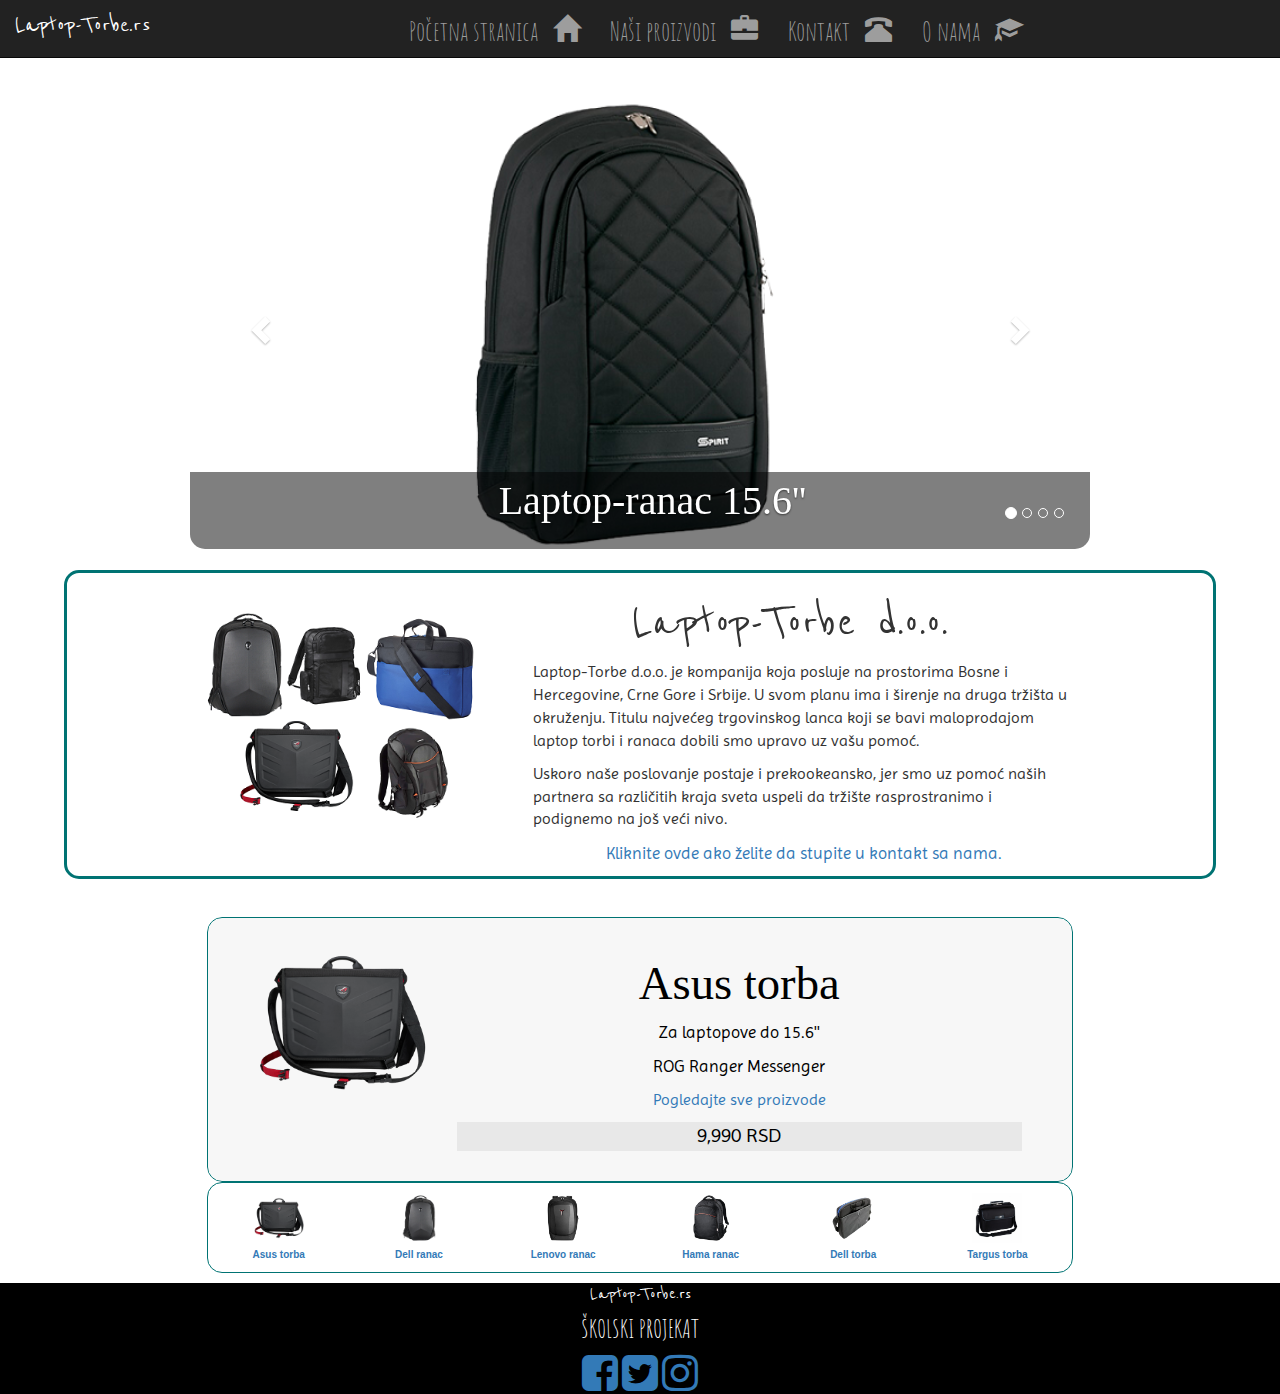
<file: index.html>
<!DOCTYPE html>
<html lang="sr">
<head>
	<!-- Global site tag (gtag.js) - Google Analytics -->
	<script async src="https://www.googletagmanager.com/gtag/js?id=UA-109530247-1"></script>
	<script>
  window.dataLayer = window.dataLayer || [];
  function gtag(){dataLayer.push(arguments);}
  gtag('js', new Date());

  gtag('config', 'UA-109530247-1');
	</script>
	
	<title>Laptop Torbe - Online prodaja laptop torbi i rusaka</title>
	<meta charset="utf-8">
	<meta name="description" content="Laptop Torbe je online prodavnica koja pruza kupovinu laptop torbi i rusaka sirokog asortimana i raznih brendova po najpovoljnijim cenama">
	<meta name="keywords" content="torbe za laptop,hp torbe za laptop,torbe laptop,ranac,laptop,jeftine torbe online,prodaja torbi povoljno,sve za laptop,ranac za laptop,rancevi prodaja">
	<meta name="author" content="Laptop Torbe">
	<meta name="viewport" content="width=device-width, initial-scale=1">

	<!-- FACEBOOK OPEN GRAPH META TAGS -->
	<meta property="og:url" content="https://laptop-torbe.000webhostapp.com" />
	<meta property="og:title" content="Laptop Torbe - Online prodaja laptop torbi i rusaka" />
	<meta property="og:description" content="Laptop Torbe je online prodavnica koja pruza kupovinu laptop torbi i rusaka sirokog asortimana i raznih brendova po najpovoljnijim cenama" />
	<meta property="og:image" content="https://image.ibb.co/djtHoR/image.png" />

	<!-- FONT SCHOOLBELL-->
	<link href="https://fonts.googleapis.com/css?family=Amatic+SC|Reenie+Beanie|Imprima|Schoolbell" rel="stylesheet">
	<!-- BOOTSTRAP CSS-->
	<link href="https://maxcdn.bootstrapcdn.com/bootstrap/3.3.5/css/bootstrap.min.css" rel="stylesheet">
	<!-- FONT AWESOME FOR ICONS -->
	<link href="https://maxcdn.bootstrapcdn.com/font-awesome/4.1.0/css/font-awesome.min.css" rel="stylesheet">
	<!-- NORMALIZE.CSS GLITCH FIX -->
	<link rel="stylesheet" type="text/css" href="css/normalize.css">
	<!-- PERSONAL - LOCAL CSS -->
	<link rel="stylesheet" type="text/css" href="css/main.css">

	<!-- JQUERY SCRIPT-->
	<script src="https://ajax.googleapis.com/ajax/libs/jquery/1.11.3/jquery.min.js"></script>
	<!-- JQUERY SLIM-->
	<script src="https://code.jquery.com/jquery-3.2.1.slim.min.js"></script>
	<!-- POOPER JS FOR IMG SLIDER-->
	<script src="https://cdnjs.cloudflare.com/ajax/libs/popper.js/1.12.3/umd/popper.min.js"></script>
	<!-- BOOTSTRAP SCRIPT-->
	<script src="https://maxcdn.bootstrapcdn.com/bootstrap/3.3.4/js/bootstrap.min.js"></script>
	<!-- PERSONAL SCRIPT FILE-->
	<script src="js/javascriptfile.js"></script>
</head>
<body>

<nav class="navbar navbar-inverse navbar-static-top" >
	<div class="container-fluid">
		<div class="navbar-header">
			<button type="button" class="navbar-toggle" data-toggle="collapse" data-target="#myNavbar">
				<span class="icon-bar"></span>
				<span class="icon-bar"></span>
				<span class="icon-bar"></span>
				<span class="icon-bar"></span>
			</button>
			<a class="navbar-brand" href="index.html">Laptop-Torbe.rs</a>
		</div><!--end of navbar-header-->

		<div class="collapse navbar-collapse" id="myNavbar">
			<ul class="nav navbar-nav" id="itemscentered">
				<li><a href="index.html">Početna stranica &nbsp;&nbsp;<span class=" glyphicon glyphicon-home"></span></a></li>
				<li><a href="laptop-torbe.html">Naši proizvodi &nbsp;&nbsp;<span class=" glyphicon glyphicon-briefcase"></span></a></li>
				<li><a href="kontakt.html">Kontakt &nbsp;&nbsp;<span class="  glyphicon glyphicon-phone-alt"></span></a></li>
				<li><a href="onama.html">O nama &nbsp;&nbsp;<span class="  glyphicon glyphicon-education"></span></a></li>
			</ul><!--end of navbar items-->
		</div><!--end of myNavbar-->
	</div><!--end of container-fluid-->
</nav><!--end of navbar-->

<section class="section-white">
	<div class="container">
		<div id="carousel-example-generic" class="carousel slide" data-ride="carousel">
			<!--Indicators -->
			<ol class="carousel-indicators">
				<li data-target="#carousel-example-generic" data-slide-to="0" class="active"></li>
				<li data-target="#carousel-example-generic" data-slide-to="1"></li>
				<li data-target="#carousel-example-generic" data-slide-to="2"></li>
				<li data-target="#carousel-example-generic" data-slide-to="3"></li>
			</ol>

			<!--Wrapper for slides -->
			<div class="carousel-inner">
				<div class="item active">
					<img src="img/avenue_slider.png" alt="SPIRIT Ranac Avenue - TTS 404840 do 15.6 inca" class="img-responsive">
					<div class="carousel-caption">
						<p class="sliderdescription">Laptop-ranac 15.6''<p/>
					</div>
				</div><!--end of item-->
				<div class="item">
					<img src="img/duotone_slider.png" alt="HP Torba Duotone Red za laptop do 15.6 inca - Y4T18AA  " class="img-responsive">
					<div class="carousel-caption">
						<p class="sliderdescription">Laptop-torba 15.6''<p/>
					</div>
				</div><!--end of item-->
				<div class="item">
					<img src="img/odyssey_slider.png" alt="HP 15.6 inca Odyssey Backpack (Crna) - L8J88AA" height="100px;" class="img-responsive">
					<div class="carousel-caption">
						<p class="sliderdescription">Laptop-ranac 15.6''</p>
					</div>
				</div><!--end of item-->
				<div class="item">
					<img src="img/value_slider.png" alt="HP Torba Value Top Load Case za laptop do 18 inca - QB683AA" class="img-responsive">
					<div class="carousel-caption">
						<p class="sliderdescription">Laptop-ranac 18''<p/>
					</div>
				</div><!--end of item-->
			</div><!--end of carousel-inner item group-->

			<!-- Controls -->
			<a class="left carousel-control" href="#carousel-example-generic" data-slide="prev">
				<span class="glyphicon glyphicon-chevron-left"></span>
			</a>
			<a class="right carousel-control" href="#carousel-example-generic" data-slide="next">
				<span class="glyphicon glyphicon-chevron-right"></span>
			</a>
		</div><!--end of carousel-example-generic-->
	</div><!--end of container-->
</section><!--end of section-white-->


	<div id="aboutUs">
		<div class="container" >
			<div class="row">
				<div class="col-md-4 aboutUs-left">
					<img src="img/laptop-torbe-asortiman-brendova.png" id="fewbags" class="img-responsive" alt="Laptop torbe asortiman dostupnih brendova" >
				</div><!--end of aboutUs-left-->

				<div class="col-md-8 aboutUs-right">
					<h3 id="aboutUsTitle" >Laptop-Torbe d.o.o.</h3>
					<p class="aboutUsText">
						Laptop-Torbe d.o.o. je kompanija koja posluje na prostorima Bosne i Hercegovine, Crne Gore i Srbije.
						U svom planu ima i širenje na druga tržišta u okruženju.
						Titulu najvećeg trgovinskog lanca koji se bavi maloprodajom laptop torbi i ranaca dobili smo upravo uz vašu pomoć.
						<p class="aboutUsText">Uskoro naše poslovanje postaje i prekookeansko, jer smo uz pomoć naših partnera sa različitih kraja sveta uspeli da
					tržište rasprostranimo i podignemo na još veći nivo.</p>
					</p>
					<p id="aboutUsLink"><a href="kontakt.html">Kliknite ovde ako želite da stupite u kontakt sa nama.</a></p>
				</div><!--end of aboutUs-right-->
			</div><!--end of row-->
		</div><!--end of container-->
	</div><!--end of aboutUs-->



<!-- Product carousel-->

<div class="container-fluid" style="width: 70%; margin-top: 3%;" >
	<div id="custom_carousel" class="carousel slide" data-ride="carousel" data-interval="2500">
		<!-- Wrapper for slides -->
		<div class="carousel-inner">
			<div class="item active">
				<div class="container-fluid">
					<div class="row">
						<div class="col-md-3"><img src="img/asus_laptop_torba_rog_ranger.png" class="img-responsive" alt="ASUS laptop torba ROG Ranger Messenger do 15.6 inca"></div>
						<div class="col-md-9">
							<h2 class="ProductCarouselTitles">Asus torba</h2>
							<p class="ProductCarouselDescription">Za laptopove do 15.6''</p>
							<p class="ProductCarouselDescription">ROG Ranger Messenger</p>
							<p class="ProductCarouselLink"><a href="laptop-torbe.html">Pogledajte sve proizvode</a> </p>
							<p class="ProductCarouselPrice">9,990 RSD</p>
						</div>
					</div><!--end of row-->
				</div><!--end of container-fluid-->
			</div><!--end of item-->
			<div class="item">
				<div class="container-fluid">
					<div class="row">
						<div class="col-md-3"><img src="img/dell_ranac_alienware_vindicator.png"  class="img-responsive" alt="DELL Ranac Alienware Vindicator za laptop do 17 inca"></div>
						<div class="col-md-9">
							<h2 class="ProductCarouselTitles">Dell ranac</h2>
							<p class="ProductCarouselDescription">Ranac za laptopove veličine 17''</p>
							<p class="ProductCarouselDescription">Alienware Vindicator</p>
							<p class="ProductCarouselLink"><a href="laptop-torbe.html">Pogledajte sve proizvode</a> </p>
							<p class="ProductCarouselPrice">17,990 RSD</p>
						</div>
					</div><!--end of row-->
				</div><!--end of container-fluid-->
			</div><!--end of item-->
			<div class="item">
				<div class="container-fluid">
					<div class="row">
						<div class="col-md-3"><img src="img/lenovo_y_gaming_armored.png" class="img-responsive" alt="LENOVO Y Gaming Armored - GX40L16533 Ranac za laptop, do 17 inca, Crna"></div>
						<div class="col-md-9">
							<h2 class="ProductCarouselTitles">Lenovo ranac</h2>
							<p class="ProductCarouselDescription">Ranac za laptopove veličine 17''</p>
							<p class="ProductCarouselDescription">Y Gaming Armored</p>
							<p class="ProductCarouselLink"><a href="laptop-torbe.html">Pogledajte sve proizvode</a> </p>
							<p class="ProductCarouselPrice">8,990 RSD</p>
						</div>
					</div><!--end of row-->
				</div><!--end of container-fluid-->
			</div><!--end of item-->
			<div class="item">
				<div class="container-fluid">
					<div class="row">
						<div class="col-md-3"><img src="img/hama_tortuga.png" class="img-responsive" alt="HAMA Ranac Tortuga za laptop do 17.3 inca (Crna) - 101525"></div>
						<div class="col-md-9">
							<h2 class="ProductCarouselTitles">Hama ranac</h2>
							<p class="ProductCarouselDescription">Ranac za laptopove veličine 17.3''</p>
							<p class="ProductCarouselDescription">Tortuga</p>
							<p class="ProductCarouselLink"><a href="laptop-torbe.html">Pogledajte sve proizvode</a> </p>
							<p class="ProductCarouselPrice">3,190 RSD</p>
						</div>
					</div><!--end of row-->
				</div><!--end of container-fluid-->
			</div><!--end of item-->

			<div class="item">
				<div class="container-fluid">
					<div class="row">
						<div class="col-md-3"><img src="img/dell_torba_topload.png" class="img-responsive" alt="DELL Torba Essential Topload - NOT10601"></div>
						<div class="col-md-9">
							<h2 class="ProductCarouselTitles">Dell torba</h2>
							<p class="ProductCarouselDescription">Torba za laptopove veličine 15.6''</p>
							<p class="ProductCarouselDescription">Essential Topload</p>
							<p class="ProductCarouselLink"><a href="laptop-torbe.html">Pogledajte sve proizvode</a> </p>
							<p class="ProductCarouselPrice">2,190 RSD</p>
						</div>
					</div><!--end of row-->
				</div><!--end of container-fluid-->
			</div><!--end of item-->
			<div class="item">
				<div class="container-fluid">
					<div class="row">
						<div class="col-md-3"><img src="img/targus_cn01.jpg" class="img-responsive" alt="TARGUS Torba za notebook 16 inca - CN01"></div>
						<div class="col-md-9">
							<h2 class="ProductCarouselTitles">Targus torba</h2>
							<p class="ProductCarouselDescription">Torba za laptopove veličine 16''</p>
							<p class="ProductCarouselDescription">Torba za notebook</p>
							<p class="ProductCarouselLink"><a href="laptop-torbe.html">Pogledajte sve proizvode</a> </p>
							<p class="ProductCarouselPrice">3,990 RSD</p>
						</div>
					</div><!--end of row-->
				</div><!--end of container-fluid-->
			</div><!--end of item-->
		</div><!--end of carousel-inner item group-->

		<div class="controls">
			<ul class="nav">
				<li data-target="#custom_carousel" data-slide-to="0" class="active"><a href="#"><img src="img/asus_laptop_torba_rog_ranger.png" height="50px" alt="ASUS laptop torba ROG Ranger Messenger do 15.6 inca"><small>Asus torba</small></a></li>
				<li data-target="#custom_carousel" data-slide-to="1"><a href="#"><img src="img/dell_ranac_alienware_vindicator.png"   height="50px" alt="DELL Ranac Alienware Vindicator za laptop do 17 inca"><small>Dell ranac</small></a></li>
				<li data-target="#custom_carousel" data-slide-to="2"><a href="#"><img src="img/lenovo_y_gaming_armored.png"   height="50px" alt="LENOVO Y Gaming Armored - GX40L16533 Ranac za laptop, do 17 inca, Crna"><small>Lenovo ranac</small></a></li>
				<li data-target="#custom_carousel" data-slide-to="3"><a href="#"><img src="img/hama_tortuga.png"  height="50px" alt="HAMA Ranac Tortuga za laptop do 17.3 inca (Crna) - 101525"><small>Hama ranac</small></a></li>
				<li data-target="#custom_carousel" data-slide-to="4"><a href="#"><img src="img/dell_torba_topload.png"  height="50px" alt="DELL Torba Essential Topload - NOT10601a"><small>Dell torba</small></a></li>
				<li data-target="#custom_carousel" data-slide-to="5"><a href="#"><img src="img/targus_cn01.jpg"  height="50px" alt="TARGUS Torba za notebook 16 inca - CN01"><small>Targus torba</small></a></li>
			</ul>
		</div><!--end of controls-->
	</div><!--end of custom_carousel-->
</div><!--end of container-fluid-->

<!-- Product carousel end-->


<div id="footer">
	<div class="text-center center-block">
		<h4 style="font-family: Reenie Beanie;font-size:20px;"> Laptop-Torbe.rs</h4>
		<h4 style="font-family: Amatic SC;font-size:25px;">ŠKOLSKI PROJEKAT</h4>
		<a href="https://www.facebook.com"><i class="fa fa-facebook-square fa-3x social"></i></a>
		<a href="https://twitter.com"><i class="fa fa-twitter-square fa-3x social"></i></a>
		<a href="https://instagram.com"><i class="fa fa-instagram fa-3x social"></i></a>
	</div>
</div><!--end of footer-->

</body>
</html>
</file>
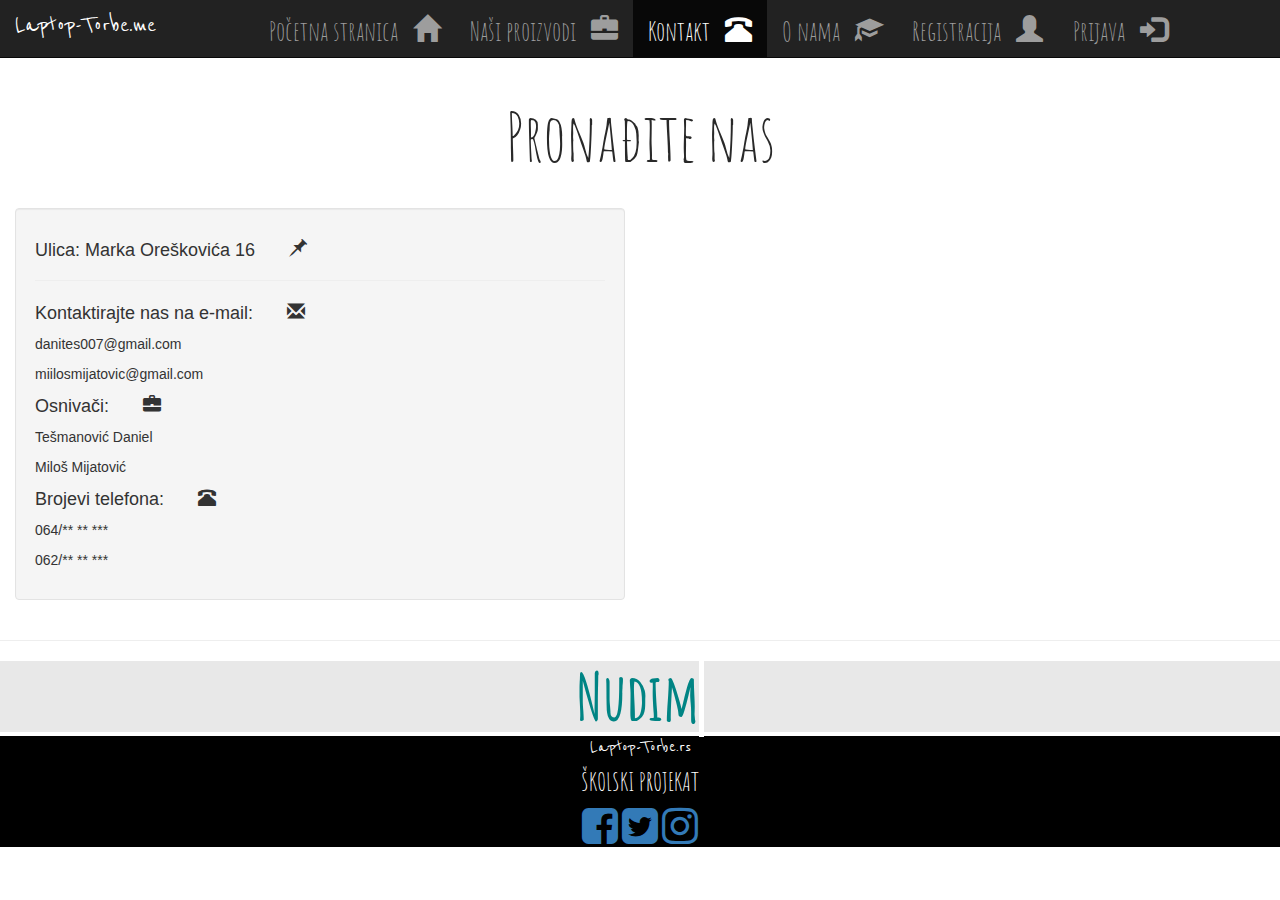
<file: kontakt.html>
<!DOCTYPE html>
<html lang="sr">
	<head>
		<title>Laptop Torbe - Online prodaja laptop torbi i rusaka | Kontakt podaci</title>
		<meta charset="utf-8">
		<meta name="description" content="Laptop Torbe kontakt podaci za saradnju i sva tehnicka pitanja korisnika">
		<meta name="keywords" content="torbe za laptop,hp torbe za laptop,torbe laptop,ranac,laptop,jeftine torbe online,prodaja torbi povoljno,sve za laptop,ranac za laptop,rancevi prodaja">
		<meta name="author" content="Laptop Torbe">
	  <meta name="viewport" content="width=device-width, initial-scale=1">

		<!-- FACEBOOK OPEN GRAPH META TAGS -->
		<meta property="og:url" content="http://laptop-torbe.me/" />
		<meta property="og:title" content="Laptop Torbe - Kontakt stranica" />
		<meta property="og:description" content="Laptop Torbe je online prodavnica koja pruza kupovinu laptop torbi i rusaka sirokog asortimana i raznih brendova po najpovoljnijim cenama" />
		<meta property="og:image" content="img/banner_laptop_torbe.png" />

	  <!-- FONT SCHOOLBELL-->
	  <link href="https://fonts.googleapis.com/css?family=Amatic+SC|Reenie+Beanie|Imprima|Schoolbell" rel="stylesheet">
	  <!-- BOOTSTRAP CSS-->
	  <link href="https://maxcdn.bootstrapcdn.com/bootstrap/3.3.5/css/bootstrap.min.css" rel="stylesheet">
	  <!-- FONT AWESOME FOR ICONS -->
	  <link href="https://maxcdn.bootstrapcdn.com/font-awesome/4.1.0/css/font-awesome.min.css" rel="stylesheet">
	  <!-- NORMALIZE.CSS GLITCH FIX -->
	  <link rel="stylesheet" type="text/css" href="css/normalize.css">
	  <!-- PERSONAL - LOCAL CSS -->
	  <link rel="stylesheet" type="text/css" href="css/main.css">

	  <!-- JQUERY SCRIPT-->
	  <script src="https://ajax.googleapis.com/ajax/libs/jquery/1.11.3/jquery.min.js"></script>
	  <!-- JQUERY SLIM-->
	  <script src="https://code.jquery.com/jquery-3.2.1.slim.min.js"></script>
	  <!-- POOPER JS FOR IMG SLIDER-->
	  <script src="https://cdnjs.cloudflare.com/ajax/libs/popper.js/1.12.3/umd/popper.min.js"></script>
	  <!-- BOOTSTRAP SCRIPT-->
	  <script src="https://maxcdn.bootstrapcdn.com/bootstrap/3.3.4/js/bootstrap.min.js"></script>
	  <!-- PERSONAL SCRIPT FILE-->
	  <script src="js/javascriptfile.js"></script>
	</head>
	<body>
		<nav class="navbar navbar-inverse navbar-static-top" >
			<div class="container-fluid">
		  	<div class="navbar-header">
		    	<button type="button" class="navbar-toggle" data-toggle="collapse" data-target="#myNavbar">
		      	<span class="icon-bar"></span>
	          <span class="icon-bar"></span>
	          <span class="icon-bar"></span>
	          <span class="icon-bar"></span>
		    	</button>
		      <a class="navbar-brand" href="index.php">Laptop-Torbe.me</a>
		  	</div><!--end of navbar-header-->

		  	<div class="collapse navbar-collapse" id="myNavbar">
	      	<ul class="nav navbar-nav" id="itemscentered">
	      		<li><a href="/">Početna stranica &nbsp;&nbsp;<span class=" glyphicon glyphicon-home"></span></a></li>
	          <li><a href="laptop-torbe.html">Naši proizvodi &nbsp;&nbsp;<span class=" glyphicon glyphicon-briefcase"></span></a></li>
	          <li class="active"><a href="kontakt.html">Kontakt &nbsp;&nbsp;<span class="  glyphicon glyphicon-phone-alt"></span></a></li>
	          <li><a href="onama.html">O nama &nbsp;&nbsp;<span class="  glyphicon glyphicon-education"></span></a></li>
				<li><a href="korisnik/registracija.html">Registracija &nbsp;&nbsp;<span class="glyphicon glyphicon-user"></span></a></li>
				<li><a href="korisnik/login.html">Prijava &nbsp;&nbsp;<span class="glyphicon glyphicon-log-in"></span></a></li>
	        </ul><!--end of navbar items-->
	      </div><!--end of myNavbar-->
		   </div><!--end of container-fluid-->
		</nav><!--end of navbar-->


		<div class="contactcontainer">
			<div class="jumbotron jumbotron-sm" style="background-color:#fff;color:#292929;height: 100px;">
		  	<div class="row">
		    	<h2 class="h2" style="margin-top:-2%;text-align: center;font-family: 'Amatic SC', cursive;font-size: 50pt;">
						Pronađite nas
					</h2>
		  	</div>
			</div><!--end of jumbotron-->
		</div><!--end of contactcontainer-->
	<div id="infocontainer">
	    <div class="row">
	      <div class="col-sm-6">
	        <div class="well">
	          <h4>Ulica: Marka Oreškovića 16 <span class="glyphicon glyphicon-pushpin" style="margin-left: 5%;"></span></h4>
	          <hr/>
	          <h4>Kontaktirajte nas na e-mail: <span class="glyphicon glyphicon-envelope" style="margin-left: 5%;"></span></h4>
	          <p>danites007@gmail.com</p>
	          <p>miilosmijatovic@gmail.com</p>
	          <h4>Osnivači:  <span class="glyphicon glyphicon-briefcase" style="margin-left: 5%;"></span></h4>
	          <p>Tešmanović Daniel</p>
	          <p>Miloš Mijatović</p>
	          <h4>Brojevi telefona:  <span class="glyphicon glyphicon-phone-alt" style="margin-left: 5%;"></span></h4>
	          <p>064/** ** ***</p>
	          <p>062/** ** ***</p>
	        </div><!--end of well-->
	      </div>
	      <div class="col-sm-6" class="img-responsive">
	        <iframe src="https://www.google.com/maps/embed?pb=!1m18!1m12!1m3!1d2766.959911982619!2d19.657794715642922!3d46.09177647911339!2m3!1f0!2f0!3f0!3m2!1i1024!2i768!4f13.1!3m3!1m2!1s0x474366d6d299c495%3A0x8d53aa81cc13e76!2z0JzQsNGA0LrQsCDQntGA0LXRiNC60L7QstC40ZvQsCwg0KHRg9Cx0L7RgtC40YbQsA!5e0!3m2!1ssr!2srs!4v1497301842060" width="100%" height="390" frameborder="0" style="border:0; border-radius: 10px;"  allowfullscreen></iframe>
				</div>
	    </div>
		</div><!--end of infocontainer-->
		<hr/>

		<h1>
			<p class="typewrite" id="animatedText" data-period="2000" data-type='[ "Nudimo veliki izbor, odličan kvalitet i svetski poznate brendove!" ]'>
		  	<span class="wrap"></span>
		  </p>
		</h1>


		<div id="footer">
			<div class="text-center center-block">
		    <h4 style="font-family: Reenie Beanie;font-size:20px;"> Laptop-Torbe.rs </h4>
		    <h4 style="font-family: Amatic SC;font-size:25px;">ŠKOLSKI PROJEKAT</h4>
		    <a href="https://www.facebook.com"><i class="fa fa-facebook-square fa-3x social"></i></a>
		    <a href="https://twitter.com"><i class="fa fa-twitter-square fa-3x social"></i></a>
		    <a href="https://instagram.com"><i class="fa fa-instagram fa-3x social"></i></a>
			</div>
		</div><!--end of footer-->
	</body>
</html>
</file>
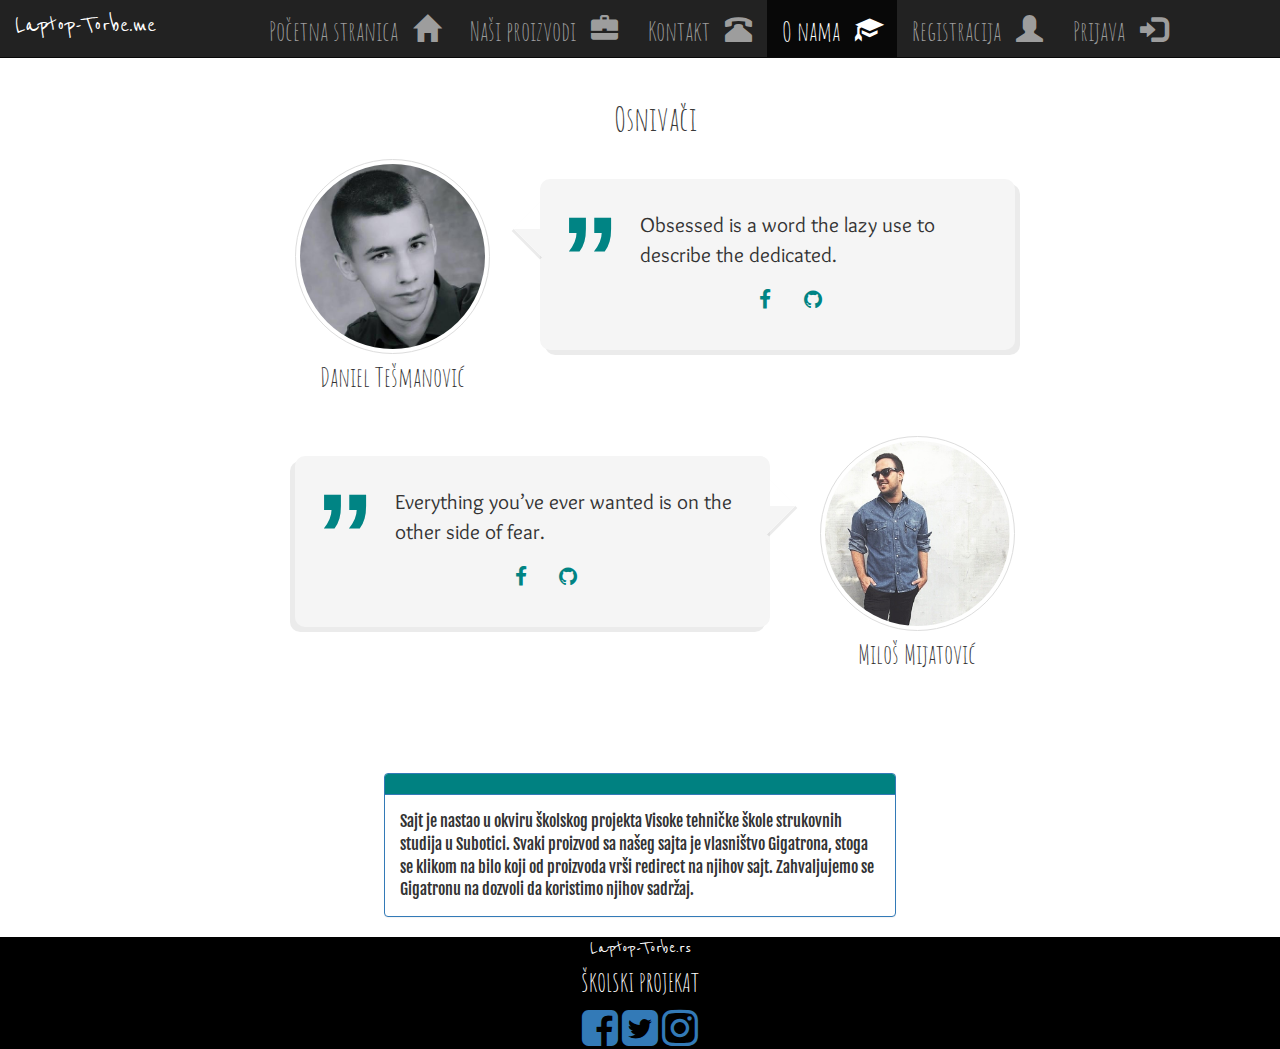
<file: onama.html>
<!DOCTYPE html>
<html lang="sr">
  <head>
    <title>Laptop Torbe - Online prodaja laptop torbi i rusaka | O nama</title>
    <meta charset="utf-8">
    <meta name="description" content="Laptop Torbe podaci o osnivačima sajta i njihovi kontakt podaci">
    <meta name="keywords" content="torbe za laptop,hp torbe za laptop,torbe laptop,ranac,laptop,jeftine torbe online,prodaja torbi povoljno,sve za laptop,ranac za laptop,rancevi prodaja">
    <meta name="author" content="Laptop Torbe">
    <meta name="viewport" content="width=device-width, initial-scale=1">

    <!-- FACEBOOK OPEN GRAPH META TAGS -->
    <meta property="og:url" content="http://laptop-torbe.me/" />
    <meta property="og:title" content="Laptop Torbe - O nama" />
    <meta property="og:description" content="Laptop Torbe je online prodavnica koja pruza kupovinu laptop torbi i rusaka sirokog asortimana i raznih brendova po najpovoljnijim cenama" />
    <meta property="og:image" content="img/banner_laptop_torbe.png" />

    <!-- FONT SCHOOLBELL-->
    <link href="https://fonts.googleapis.com/css?family=Amatic+SC|Reenie+Beanie|Imprima|Schoolbell|Fjalla+One|Overlock" rel="stylesheet">
    <!-- BOOTSTRAP CSS-->
    <link href="https://maxcdn.bootstrapcdn.com/bootstrap/3.3.5/css/bootstrap.min.css" rel="stylesheet">
    <!-- FONT AWESOME FOR ICONS -->
    <link href="https://maxcdn.bootstrapcdn.com/font-awesome/4.1.0/css/font-awesome.min.css" rel="stylesheet">
    <!-- NORMALIZE.CSS GLITCH FIX -->
    <link rel="stylesheet" type="text/css" href="css/normalize.css">
    <!-- PERSONAL - LOCAL CSS -->
    <link rel="stylesheet" type="text/css" href="css/main.css">

    <!-- JQUERY SCRIPT-->
    <script src="https://ajax.googleapis.com/ajax/libs/jquery/1.11.3/jquery.min.js"></script>
    <!-- JQUERY SLIM-->
    <script src="https://code.jquery.com/jquery-3.2.1.slim.min.js"></script>
    <!-- POOPER JS FOR IMG SLIDER-->
    <script src="https://cdnjs.cloudflare.com/ajax/libs/popper.js/1.12.3/umd/popper.min.js"></script>
    <!-- BOOTSTRAP SCRIPT-->
    <script src="https://maxcdn.bootstrapcdn.com/bootstrap/3.3.4/js/bootstrap.min.js"></script>
    <!-- PERSONAL SCRIPT FILE-->
    <script src="js/javascriptfile.js"></script>
  </head>
  <body>
    <nav class="navbar navbar-inverse navbar-static-top" >
      <div class="container-fluid">
        <div class="navbar-header">
          <button type="button" class="navbar-toggle" data-toggle="collapse" data-target="#myNavbar">
            <span class="icon-bar"></span>
              <span class="icon-bar"></span>
              <span class="icon-bar"></span>
              <span class="icon-bar"></span>
          </button>
          <a class="navbar-brand" href="index.php">Laptop-Torbe.me</a>
        </div><!--end of navbar-header-->

      <div class="collapse navbar-collapse" id="myNavbar">
        <ul class="nav navbar-nav" id="itemscentered">
          <li><a href="/">Početna stranica &nbsp;&nbsp;<span class=" glyphicon glyphicon-home"></span></a></li>
          <li><a href="laptop-torbe.html">Naši proizvodi &nbsp;&nbsp;<span class=" glyphicon glyphicon-briefcase"></span></a></li>
          <li><a href="kontakt.html">Kontakt &nbsp;&nbsp;<span class="  glyphicon glyphicon-phone-alt"></span></a></li>
          <li class="active"><a href="onama.html">O nama &nbsp;&nbsp;<span class="  glyphicon glyphicon-education"></span></a></li>
          <li><a href="korisnik/registracija.html">Registracija &nbsp;&nbsp;<span class="glyphicon glyphicon-user"></span></a></li>
          <li><a href="korisnik/login.html">Prijava &nbsp;&nbsp;<span class="glyphicon glyphicon-log-in"></span></a></li>
        </ul><!--end of navbar items-->
      </div><!--end of myNavbar-->
      </div><!--end of container-fluid-->
    </nav><!--end of navbar-->

    <div class="container bootstrap snippet">
      <section id="team" class="white-bg padding-top-bottom">
        <div class="container bootstrap snippet">
          <h1 class="section-title text-center page-title">Osnivači</h1>
            <div class="row member-content">
              <div class="col-sm-3 col-sm-offset-1 member-thumb  fade-right in">
                <img class="img-responsive img-center img-thumbnail img-circle" src="img/daniel-profilna-slika.jpg" alt="Daniel Tešmanović osnivač sajta">
                <p class="member-title">Daniel Tešmanović</p>
              </div><!--end of member-thumb-->
              <div class="col-sm-7 member-quote">
                <div class="details">
                  <p class="quotes">Obsessed is a word the lazy use to describe the dedicated.</p>
                  <ul class="social-content" style="margin-left: 30%">
                    <li><a href="https://www.facebook.com/daniel.tesmanovic"><i class="fa fa-facebook fa-fw"></i></a></li>
                    <li><a href="https://github.com/tesmanovicD"><i class="fa fa-github" aria-hidden="true"></i></a></li>
                  </ul>
                </div><!--end of details-->
              </div><!--end of member-quote-->
            </div><!--end of member-content-->

            <div class="row member-content right">
              <div class="col-sm-3 col-sm-push-8 member-thumb">
                <img class="img-responsive img-center img-thumbnail img-circle" src="img/milos-profilna-slika.jpg" alt="Miloš Mijatović osnivač sajta">
                <p class="member-title">Miloš Mijatović</p>
              </div><!--end of member-thumb-->
              <div class="col-sm-7 col-sm-pull-2 member-quote">
                <div class="details">
                  <p class="quotes">Everything you’ve ever wanted is on the other side of fear.</p>
                  <ul class="social-content" style="margin-left: 30%">
                    <li><a href="https://www.facebook.com/losMi.M"><i class="fa fa-facebook fa-fw"></i></a></li>
                    <li><a href="https://github.com/mijatovicM/"><i class="fa fa-github" aria-hidden="true"></i>
                    </a></li>
                  </ul>
                </div><!--end of details-->
              </div><!--end of member-quote-->
            </div><!--end of member-content-->
        </div><!--end of container-->
      </section><!--end of sectio nteam-->
    </div><!--end of container-->
    <br/><br/><br/>

    <div class="panel panel-primary" style="width: 40%;margin-left: 30%;">
      <div class="panel-heading" style="background-color: #008181"></div>
      <div class="panel-body">
        Sajt je nastao u okviru školskog projekta Visoke tehničke škole strukovnih studija u Subotici.
          Svaki proizvod sa našeg sajta je vlasništvo Gigatrona, stoga se klikom na bilo koji od proizvoda vrši redirect na njihov
          sajt. Zahvaljujemo se Gigatronu na dozvoli da koristimo njihov sadržaj.
      </div><!--end of panel-body-->
    </div><!--end of panel-->

    <div id="footer">
      <div class="text-center center-block">
        <h4 style="font-family: Reenie Beanie;font-size:20px;"> Laptop-Torbe.rs </h4>
        <h4 style="font-family: Amatic SC;font-size:25px;">ŠKOLSKI PROJEKAT</h4>
        <a href="https://www.facebook.com"><i class="fa fa-facebook-square fa-3x social"></i></a>
        <a href="https://twitter.com"><i class="fa fa-twitter-square fa-3x social"></i></a>
        <a href="https://instagram.com"><i class="fa fa-instagram fa-3x social"></i></a>
      </div>
    </div><!--end of footer-->
  </body>
</html>
</file>
<file: css/main.css>
ul#itemscentered a{
	font-family: 'Amatic SC', cursive;
	font-size: 20pt;
}
a.navbar-brand{
	font-family: 'Reenie Beanie', cursive;
	font-size: 20pt;
}
.navbar .navbar-nav {
	display: inline-block;
	float: none;
	vertical-align: top;
}

.navbar .navbar-collapse {
	text-align: center;
}

.img-responsive,
.thumbnail > img,
.thumbnail a > img,
.carousel-inner > .item > img,
.carousel-inner > .item > a > img {
	display: block;
	width: 100%;
	height: auto;
}

/* ------------------- Carousel Styling ------------------- */

.carousel-inner {
	border-radius: 15px;
}

.carousel-caption {
	background-color: rgba(0,0,0,.5);
	position: absolute;
	left: 0;
	right: 0;
	bottom: 0;
	z-index: 10;
	padding: 0 0 10px 25px;
	color: #fff;
	text-align: center;
}

.carousel-indicators {
	position: absolute;
	bottom: 0;
	right: 0;
	left: 0;
	width: 100%;
	z-index: 15;
	margin: 0;
	padding: 0 25px 25px 0;
	text-align: right;
}

.carousel-control.left,
.carousel-control.right {
	background-image: none;
}

.sliderdescription{
	font-family: 'Schoolbell', cursive;
	font-size: 30pt;
}

/* ------------------- Section Carousel Styling ------------------- */

.section-white {
	padding: 10px 0;
}

.section-white {
	background-color: #fff;
	color: #555;
}

@media screen and (min-width: 768px) {

	.section-white {
		padding: 1.5em 0;
	}

}

@media screen and (min-width: 992px) {

	.container {
		max-width: 930px;
	}

}
/* ------------------- about us---------------------- */
#aboutUs
{
	width: 90%;
	margin-left: 5%;
	border: 3px solid #007373;
	border-radius: 15px/15px;
}
#fewbags{
	padding-top:15%;
}
#aboutUsTitle{
	text-align: center;
	font-family: 'Reenie Beanie', cursive;
	font-size: 40pt;
}
.aboutUsText {
	font-family: 'Imprima', sans-serif;
	margin-left: 5%;
	font-size:12pt;
}
#aboutUsLink {
	font-family: 'Imprima', sans-serif;
	margin-left: 5%;
	font-size:13pt;
	text-align: center;
}

/*----------------------------------product carousel------------------------------------*/


#custom_carousel .item {

	color:#fff;
	background-color: #f7f7f7;
	padding:20px ;
	border: 1px solid #007373;
	border-radius: 15px/15px;
}
#custom_carousel .controls{
	overflow-x: auto;
	overflow-y: hidden;
	padding:0;
	margin:0;
	white-space: nowrap;
	text-align: center;
	position: relative;
	background: #fff;
	border: 1px solid #007373;
	border-radius: 15px/15px;
}
#custom_carousel .controls li {
	display: table-cell;
	width: 1%;
	max-width:90px
}

#custom_carousel .controls a small {
	overflow:hidden;
	display:block;
	font-size:10px;
	margin-top:5px;
	font-weight:bold
}

.ProductCarouselTitles{
	text-align: center;
	font-family: 'Schoolbell', cursive;
	font-size: 35pt;
	color: black;
}

.ProductCarouselDescription{
	font-family: 'Imprima', sans-serif;
	font-size: 13pt;
	text-align: center;
	color: black;
}


.ProductCarouselLink {
	text-align: center;
	font-size: 12pt;
	font-family: 'Imprima', sans-serif;
}
.ProductCarouselPrice{
	font-family: 'Imprima', sans-serif;
	font-size: 15pt;
	text-align: center;
	background-color: #e8e8e8;
	color: #000;
}

#footer{
	background-color: #000;
	color: white;

}

/* LAPTOP-TORBE CSS */
.row {
	margin: 0px;

}

.main {
	padding: 0px 20px;

}

.main-left {

	padding: 10px;
}

.main-right {

	padding: 10px 10px;
}

.list-group-item{
	text-align: center;


}
#list-group-item-title{
	font-size: 27pt;
	font-weight: bolder;
	font-family: 'Amatic SC', cursive;
}

#animatedText{
	font-size: 65px;
	font-family: 'Amatic SC', cursive;
	text-align: center;
	font-weight: bolder;
	color: #008484;
	background-color: #e8e8e8;
	margin-bottom: -1.2%;
}

.card-img-top {
	max-width: 100%;
	padding: 4%;


}

.card {
	border: 1px solid #777777;
	margin-right: 25px;
	margin-bottom: 20px;
	border-radius: 2%;
}

.card-title{
	border-bottom: 1px solid #9d9d9d;
}
.card-text{
	border-bottom: 1px solid #9d9d9d;

}
/* ERROR PAGE */
#errorpage {
	color: #009c9c;
	font-family: "Amatic SC";
	font-size: 40px;
	padding-top: 2%;

}
.error-template {padding: 40px 15px;text-align: center; }
.error-actions {margin-top:15px;margin-bottom:15px; }
.error-actions .btn { margin-right:10px; font-size: 25px }

#footererrorpage{
	position:fixed;
	left:0px;
	bottom:0px;
	width:100%;
	background-color: #000;
	color: white;
}
#errortitle1{
	font-size: 60px;
	font-weight: bold;
}
#errortitle2{
	font-size: 45px;
	font-weight: bolder;
}
.error-details{
	font-weight: bold;
}

/*ABOUT US PAGE*/

.page-title{
	color: #393939;
	font-family: Amatic SC;
	font-size: 25pt;
}
.member-content .social-content li a{
	display:inline-block;
	padding:0;
	min-width:40px;
	height:40px;
	font-size:21px;
	line-height:40px;
	color:#008484;
	border-radius:5px;
	box-shadow:0 3px 0 0 transparent;
	-webkit-transition:all .3s ease-out;
	transition:all .3s ease-out;

}

.member-content .details {
	margin:20px 0 0 20px;
	position:relative;
	padding:30px;
	padding-left:100px;
	background:#f5f5f5;
	border-radius:10px;
	box-shadow:5px 5px 0 rgba(0,0,0,0.08);
	-webkit-transition:all .3s ease-out;
	transition:all .3s ease-out;

}

.member-content {
	margin-bottom:30px;
}

.member-thumb{
	text-align:center;
}

.member-thumb h4{
	font-size:21px;
	margin:10px 0;
}

.member-thumb .title{
	font-size:18px;
	margin:10px 0;
	color:#008484;

}



.member-content:hover .details {
	background:#008484;
	color:#fff;
}

.member-content.right .details {
	margin:20px 20px 0 0;
	box-shadow:-5px 5px 0 rgba(0,0,0,0.08);
}

.member-content .details:after {
	display:block;
	content:"";
	position:absolute;
	left:-18px;
	top:30px;
	width:0px;
	height:0px;
	background:transparent;
	border:20px solid transparent;
	border-left:20px solid #f5f5f5;
	box-shadow:-3px 0 0 rgba(0,0,0,0.08);

	transform:rotate(-45deg);
	-webkit-transition:border-left-color .3s ease-out;
	transition:border-left-color .3s ease-out;

}

.member-content.right .details:after {
	position:absolute;
	left:auto;
	right:-17px;
	border-left:20px solid transparent;
	border-right:20px solid #f5f5f5;
	box-shadow:3px 0 0 0 rgba(0,0,0,0.08);
	transform:rotate(45deg);
	-webkit-transition:border-right-color .3s ease-out;
	transition:border-right-color .3s ease-out;
}

.member-content:hover .details:after {
	border-left-color:#008484;
	color: #fff;
}

.member-content.right:hover .details:after {
	border-left-color:transparent;
	border-right-color:#008484;

}

.member-content .details:before {
	display:block;
	content:"\201D";
	position:absolute;
	left:20px;
	top:50px;
	font-size:120px;
	font-weight:800;
	line-height:60px;
	font-family:Arial;
	color:#008484;
	-webkit-transition:all .3s ease-out;
	transition:all .3s ease-out;
}

.member-content:hover .details:before {
	color:#fff;
}

.member-content .social-content {
	list-style:none;
	margin:0;
	padding:0;
}

.member-content .social-content li {
	display:inline;
	text-align:center;
	margin:0 2px;
}

.member-content:hover .social-content li a {
	color:#fff;
}

.member-content .social-content li a:hover{
	background: #b0b0b0;
	color: #fff;
	box-shadow:0 3px 0 0 rgba(0,0,0,0.05);
}
.member-title{
	font-family: Amatic SC;
	font-size: 20pt;
	padding-top: 2%;
}
.quotes{

	font-family: 'Overlock', serif;
	font-size: 16pt;

}
.panel-body{
	font-family: 'Fjalla One', sans-serif;
	font-size: 12pt;
}

@media only screen and (max-width: 320px) {

	.quotes {
		font-size: 13pt;
	}

}
/*button for product link */
.button {
	display: inline-block;
	background-color: rgba(0, 27, 54, 0.79);
	border: none;
	color: #FFFFFF;
	text-align: center;
	padding: 2%;
	padding-top: 3%;
	padding-bottom: 4%;
	transition: all 0.5s;
	cursor: pointer;
	margin: 5px;
	font-weight: bolder;
	width: 100%;
	border: 1px solid #191919;
	border-radius: 7px;

}

.button span {
	cursor: pointer;
	display: inline-block;
	position: relative;
	transition: 0.5s;

}

.button span:after {
	content: '\00bb';
	position: absolute;
	opacity: 0;
	top: 0;
	right: -20px;
	transition: 0.5s;

}

.button:hover span {
	padding-right: 25px;
	color: #ebebeb;
}

.button:hover span:after {
	opacity: 1;
	right: 0;
}

.site-banners {
	margin-bottom: 20px;
}


#registerform{
	border: 2px solid #008484;
	margin-left: 35%;
	margin-right: 35%;
	border-radius: 20px/20px;
	font-family:'Kalam', cursive;
	font-size: 20px;
	background-color: #f6f6f6;


}
#loginform{
	border: 2px solid #008484;
	margin-left: 35%;
	margin-right: 35%;
	margin-top: 6%;
	border-radius: 20px/20px;
	font-family:'Kalam', cursive;
	font-size: 25px;
	background-color: #f6f6f6;
}

#forgotPasswordForm{
	border: 2px solid #008484;
	margin-left: 35%;
	margin-right: 35%;
	margin-top: 6%;
	border-radius: 20px/20px;
	font-family:'Kalam', cursive;
	font-size: 25px;
	background-color: #f6f6f6;
}

.input-box{
	width: 50%;
	margin: auto;
}

.submitbutton{
	margin-bottom:6%;
	margin-top:3%;
	border-radius: 15%;
}

.dodavanje{
	width: 300px;
	height: 50px;
	font-size: 27px;
	text-align: center;
	font-weight: bold

}

.sadrzaj{
	font-size: 45px;
	font-family: 'Oswald',sans-serif;
	text-align: center;
	width: 60%;
	border-bottom:1px solid black;
	width: 50%;
	margin: 0 auto

}
.labela{
	font-size: 40px;
	text-align: center;
	height: 66px;
	line-height: 66px;
	font-family: 'Oswald',sans-serif;




}
#loadslikaproizvoda{
	text-align: center;
	width: 30%;
	margin: 0 auto;
	border-bottom: 1px solid black;
}
.kupi{
	font-size: 50px;
	margin-top: 4%;
	margin-bottom: 2%;
	padding-left: 3%;
	padding-right: 3%;
	padding-top: 1%;
	padding-bottom: 1%;
	font-family: "Amatic SC";
	color: #008484;
	border: 2px solid #008484;
	background-color: transparent;
	font-weight: bolder;
	box-shadow: 2px 2px 2px 2px #999;
	border-radius: 12px;
}
.kupi:hover{
	background-color: #008484;
	color: white;

}
.desno{
	float: right;
	width: 70%;
	background-image: url("../img/pozadina.jpg");
	border-radius: 17px;
	margin-left: 2%;
	margin-right: 2%;
	border: 4px solid rgba(0, 51, 51, 0.17);




}
.levo{
	margin-left: 1%;
	float: left;
	width: 30%;
	display: flex;
	justify-content: center;
	flex-direction: column;
	text-align: center;
	background-image: url("../img/pozadina.jpg");
	border-radius: 17px;
	border: 4px solid rgba(0, 51, 51, 0.17);

}
#wrappercontainer{
	display: -webkit-flex;
	display: -ms-flexbox;
	display: flex;
	overflow: hidden;
}

.responsive-width {
	font-size: 3vw;
}


.komentar{
	font-size: 50px;
	margin-top: 4%;
	margin-bottom: 2%;
	padding-left: 2%;
	padding-right: 2%;
	padding-top: 1%;
	padding-bottom: 1%;
	font-family: "Amatic SC";
	color: #222222;
	border: 2px solid #008484;
	background-color: white;
	font-weight: bolder;
	box-shadow: 2px 2px 2px 2px #999;

}
.komentar:hover{
	background-color: rgba(14, 142, 85, 0.29);;
	color: black;

}
.commentsection{

	margin-top:4%;
	background-color: #f0f0f0;
	margin-left: 1%;
	margin-right: 2%;
	height: auto;
	border: 2px solid #cccccc;
	border-radius: 15px;
	text-align: center;
}
</file>
